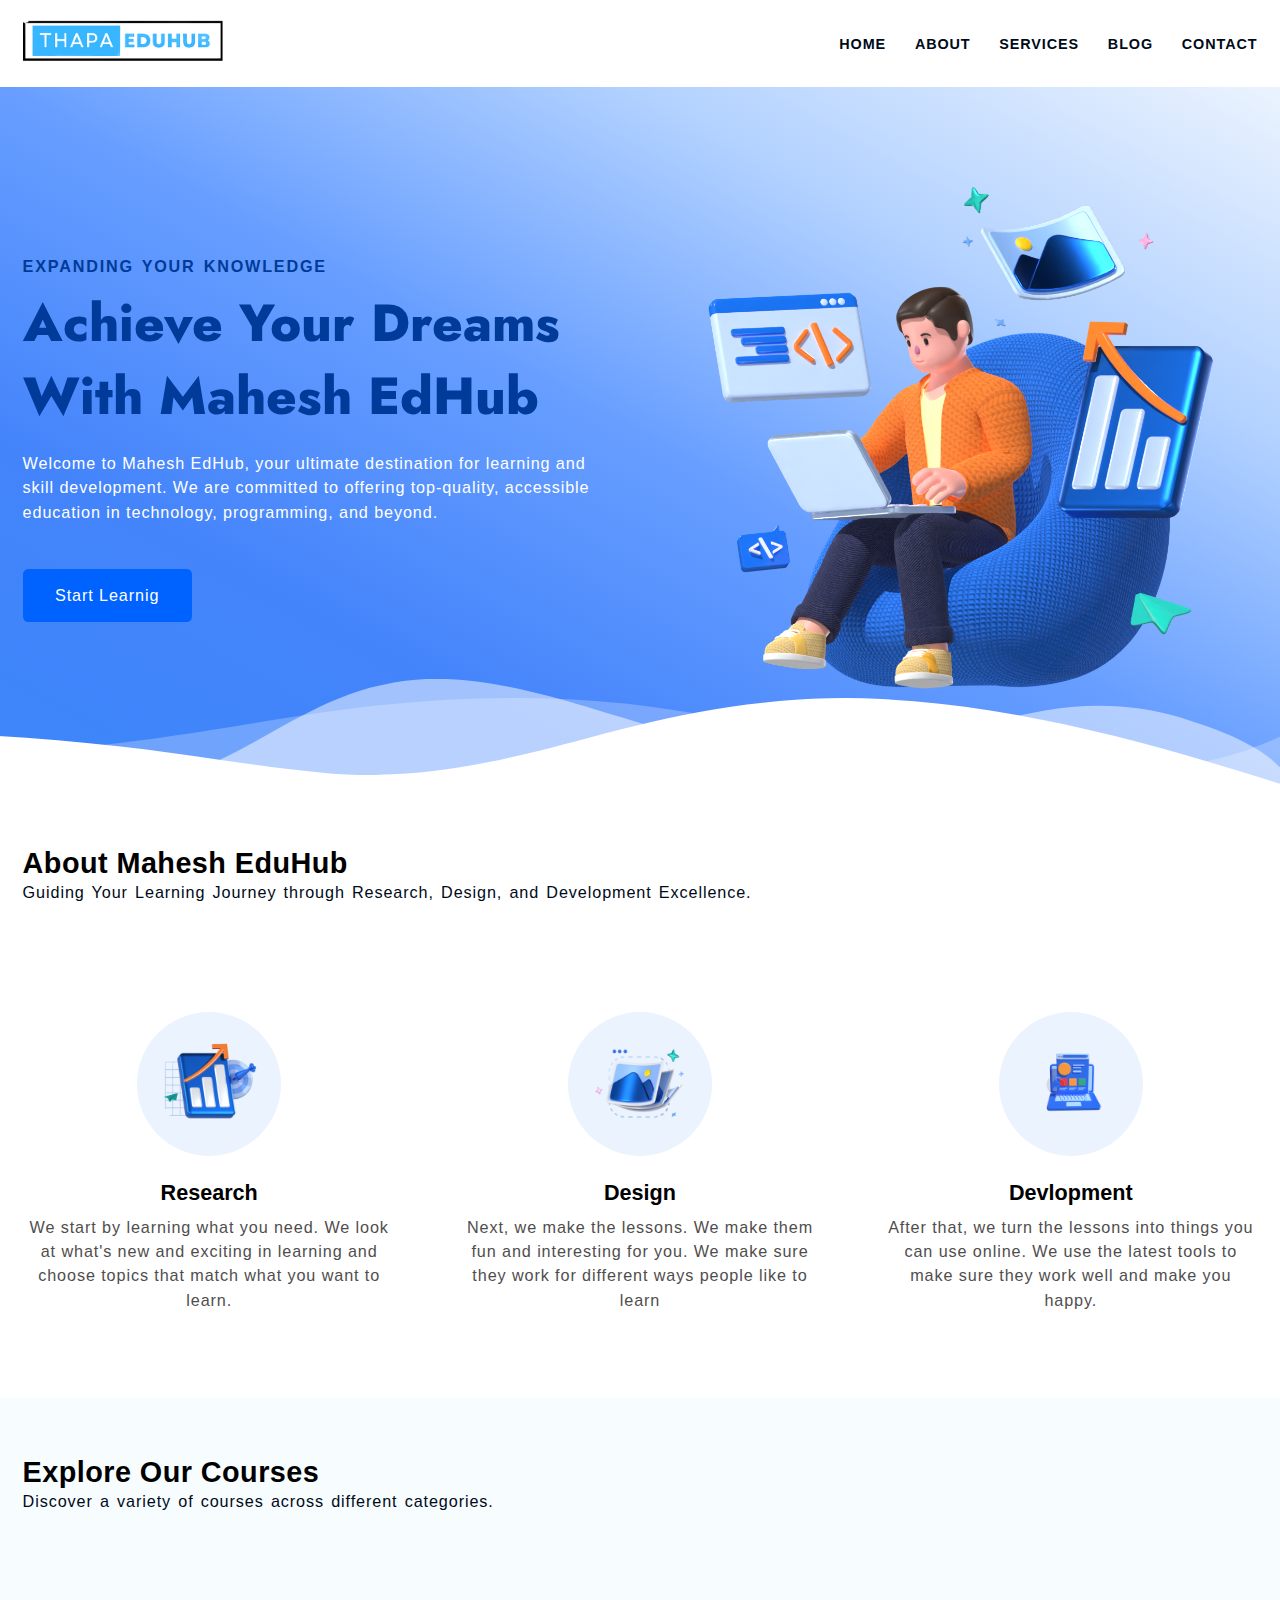
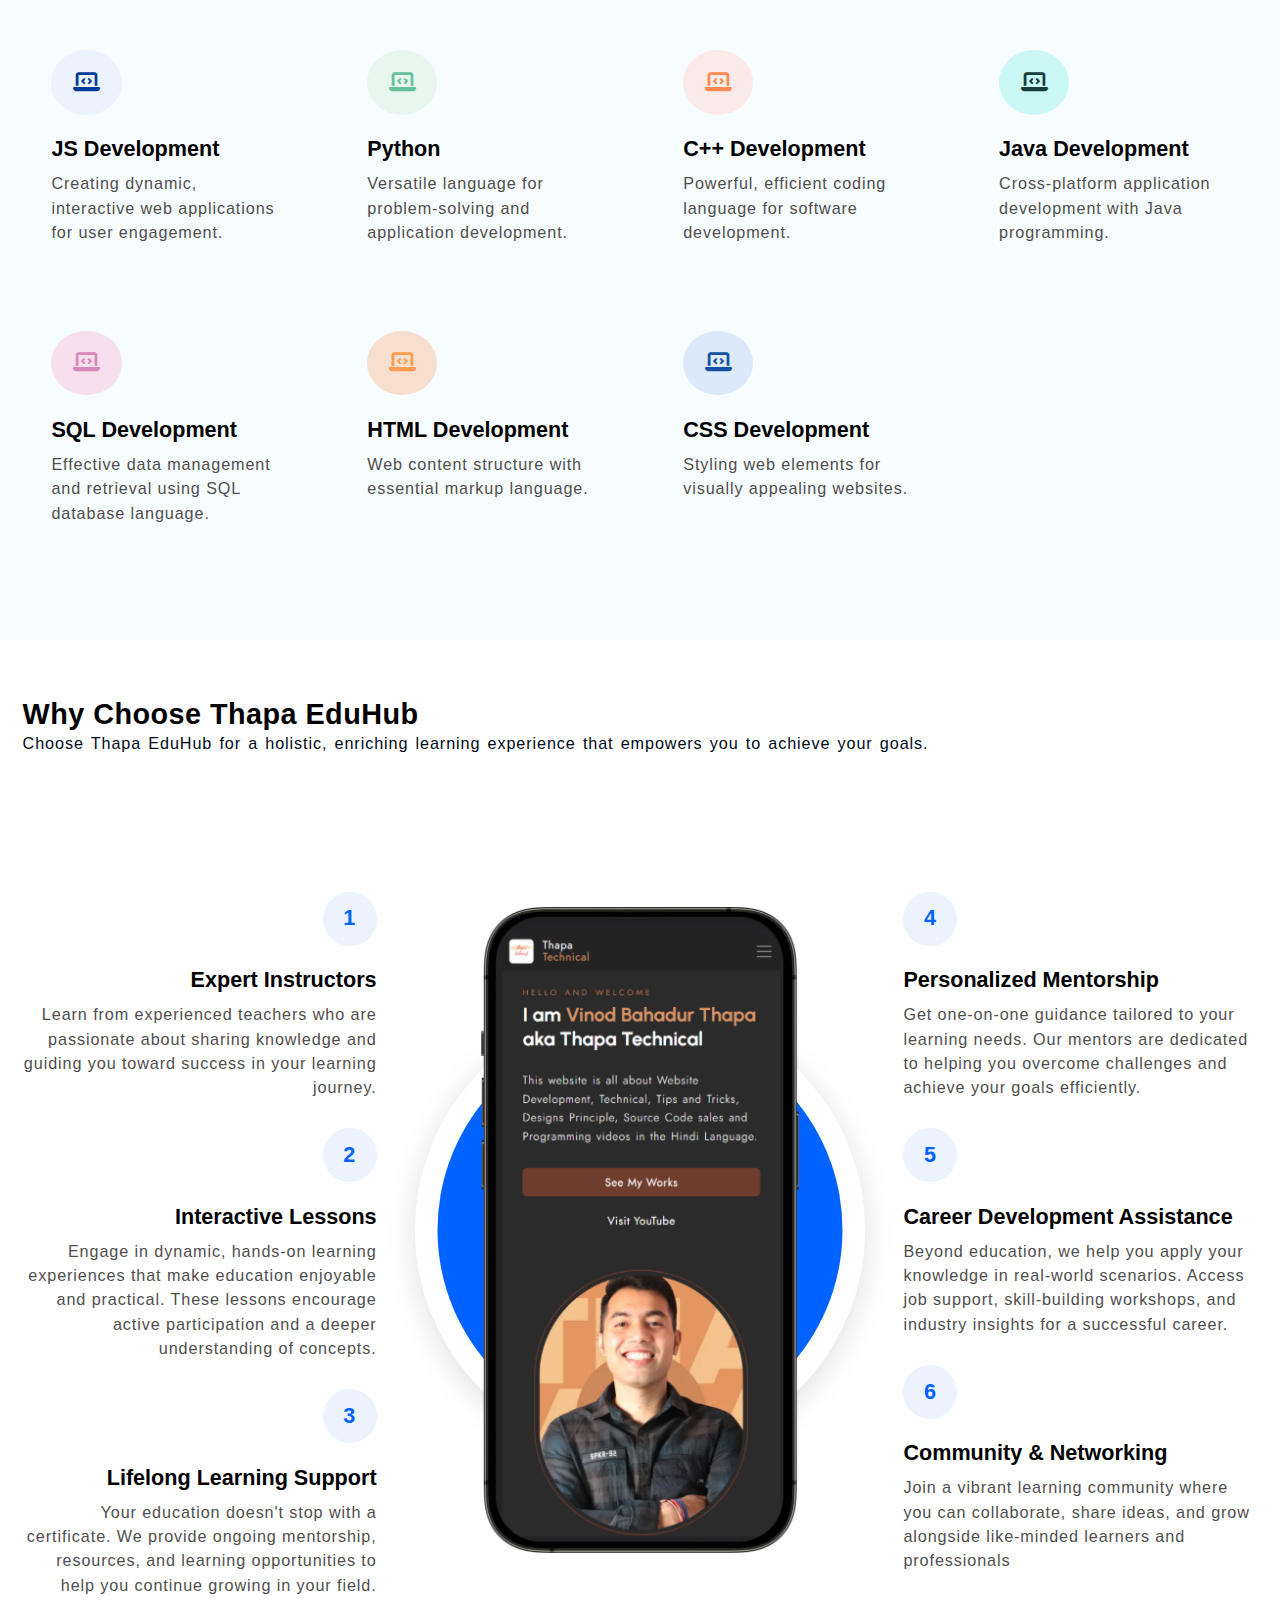
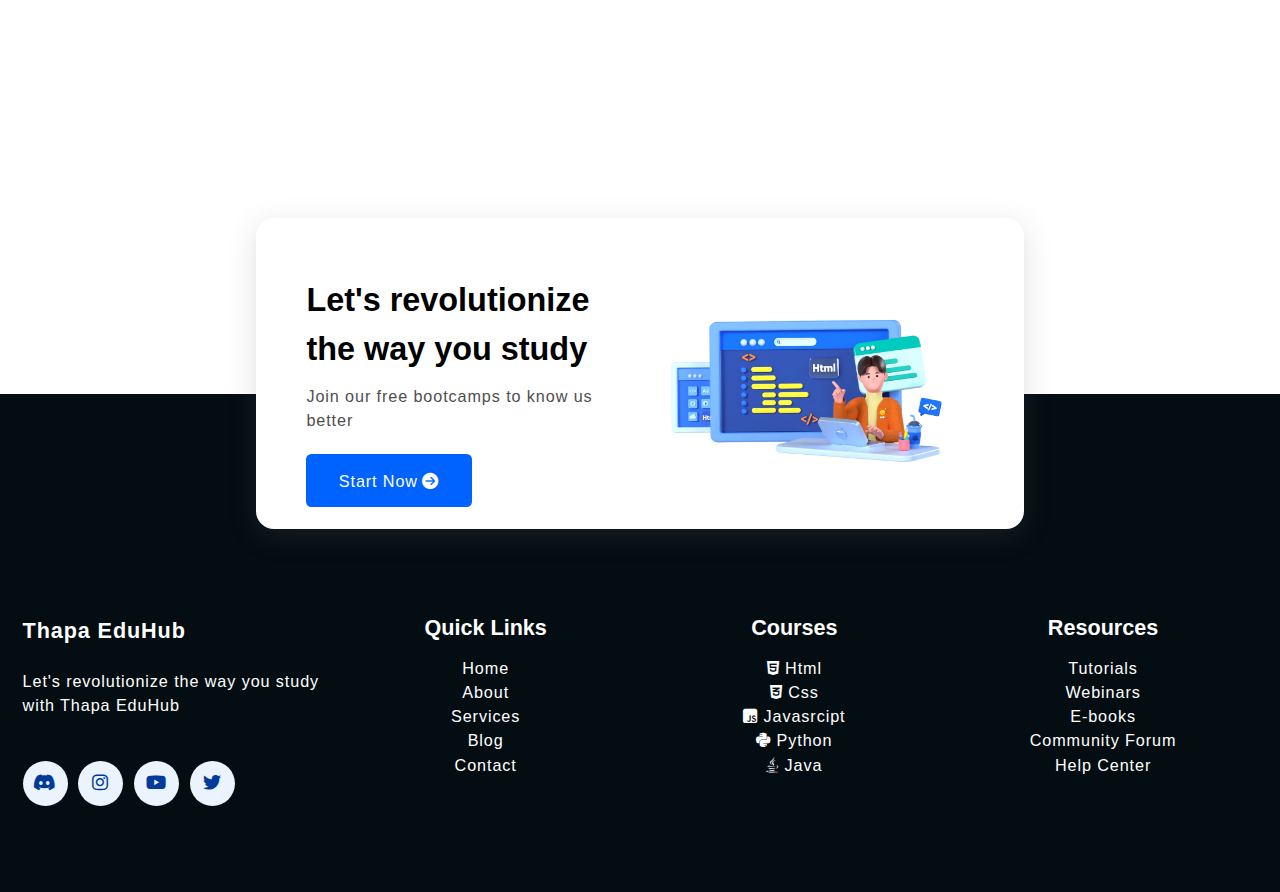
<file: index.html>
<!DOCTYPE html>
<html lang="en">
  <head>
    <meta charset="UTF-8" />
    <meta name="viewport" content="width=device-width, initial-scale=1.0" />
    <title>EduHub</title>
    <link
      rel="stylesheet"
      href="https://cdnjs.cloudflare.com/ajax/libs/font-awesome/6.7.2/css/all.min.css"
      integrity="sha512-Evv84Mr4kqVGRNSgIGL/F/aIDqQb7xQ2vcrdIwxfjThSH8CSR7PBEakCr51Ck+w+/U6swU2Im1vVX0SVk9ABhg=="
      crossorigin="anonymous"
      referrerpolicy="no-referrer"
    />
    <link rel="stylesheet" href="style.css" />
  </head>
  <body>
    <!-- Navbar Section -->
    <header class="navHeader">
      <div class="container">
        <div class="logo">
          <a href="index.html"></a
          ><img src="img/logo.png" alt="EdHub Logo" width="80%" height="auto" />
        </div>
        <nav class="navContainer">
          <ul>
            <li class="nav-item">
              <a href="index.html" class="nav-link">home</a>
            </li>
            <li class="nav-item">
              <a href="about.html" class="nav-link">about</a>
            </li>
            <li class="nav-item">
              <a href="services.html" class="nav-link">services</a>
            </li>
            <li class="nav-item">
              <a href="blog.html" class="nav-link">blog</a>
            </li>
            <li class="nav-item">
              <a href="#contactHomepage" class="nav-link">contact</a>
            </li>
          </ul>
        </nav>
      </div>
    </header>

    <!-- Hero Section -->
    <main>
      <div class="heroSection">
        <div class="container grid grid-two--cols">
          <div class="heroContent">
            <p class="heroSubHeading">expanding your knowledge</p>
            <h1 class="heroHeading">achieve your dreams with mahesh edHub</h1>
            <p class="heroPara">
              Welcome to Mahesh EdHub, your ultimate destination for learning
              and skill development. We are committed to offering top-quality,
              accessible education in technology, programming, and beyond.
            </p>
            <div class="heroBtn">
              <a href="services.html" class="btn btn-white">Start Learnig</a>
            </div>
          </div>
          <div class="heroImage">
            <figure>
              <img
                src="img/main-hero.png"
                alt="A 3D character doing coding stuff"
                width="100%"
                height="auto"
              />
            </figure>
          </div>
        </div>
      </div>
      <div class="custom-shape-divider-bottom-1738673788">
        <svg
          data-name="Layer 1"
          xmlns="http://www.w3.org/2000/svg"
          viewBox="0 0 1200 120"
          preserveAspectRatio="none"
        >
          <path
            d="M0,0V46.29c47.79,22.2,103.59,32.17,158,28,70.36-5.37,136.33-33.31,206.8-37.5C438.64,32.43,512.34,53.67,583,72.05c69.27,18,138.3,24.88,209.4,13.08,36.15-6,69.85-17.84,104.45-29.34C989.49,25,1113-14.29,1200,52.47V0Z"
            opacity=".25"
            class="shape-fill"
          ></path>
          <path
            d="M0,0V15.81C13,36.92,27.64,56.86,47.69,72.05,99.41,111.27,165,111,224.58,91.58c31.15-10.15,60.09-26.07,89.67-39.8,40.92-19,84.73-46,130.83-49.67,36.26-2.85,70.9,9.42,98.6,31.56,31.77,25.39,62.32,62,103.63,73,40.44,10.79,81.35-6.69,119.13-24.28s75.16-39,116.92-43.05c59.73-5.85,113.28,22.88,168.9,38.84,30.2,8.66,59,6.17,87.09-7.5,22.43-10.89,48-26.93,60.65-49.24V0Z"
            opacity=".5"
            class="shape-fill"
          ></path>
          <path
            d="M0,0V5.63C149.93,59,314.09,71.32,475.83,42.57c43-7.64,84.23-20.12,127.61-26.46,59-8.63,112.48,12.24,165.56,35.4C827.93,77.22,886,95.24,951.2,90c86.53-7,172.46-45.71,248.8-84.81V0Z"
            class="shape-fill"
          ></path>
        </svg>
      </div>
    </main>

    <section class="aboutSection">
      <div class="container">
        <h2 class="commonHeading">about mahesh eduHub</h2>
        <p class="commonPara">
          Guiding Your Learning Journey through Research, Design, and
          Development Excellence.
        </p>
      </div>
      <div class="container grid grid-three--cols">
        <div class="aboutDiv">
          <div class="icon">
            <img src="img/research.png" alt="EdHub research team" />
          </div>
          <div>
            <h3 class="commonTitle">Research</h3>
            <p>
              We start by learning what you need. We look at what's new and
              exciting in learning and choose topics that match what you want to
              learn.
            </p>
          </div>
        </div>

        <div class="aboutDiv">
          <div class="icon">
            <img src="img/design.png" alt="EdHub design icon" />
          </div>
          <div>
            <h3 class="commonTitle">Design</h3>
            <p>
              Next, we make the lessons. We make them fun and interesting for
              you. We make sure they work for different ways people like to
              learn
            </p>
          </div>
        </div>

        <div class="aboutDiv">
          <div class="icon">
            <img src="img/dev.png" alt="EdHub devlopment icon" />
          </div>
          <div>
            <h3 class="commonTitle">Devlopment</h3>
            <p>
              After that, we turn the lessons into things you can use online. We
              use the latest tools to make sure they work well and make you
              happy.
            </p>
          </div>
        </div>
      </div>
    </section>

    <section class="courseSection">
      <div class="container">
        <h2 class="commonHeading">Explore Our Courses</h2>
        <p class="commonPara">
          Discover a variety of courses across different categories.
        </p>
      </div>
      <div class="container grid grid-four--cols">
        <div class="courseDiv">
          <div class="icon"><i class="fa-solid fa-laptop-code"></i></div>
          <div>
            <h3 class="commonTitle">JS Development</h3>
            <p>
              Creating dynamic, interactive web applications for user
              engagement.
            </p>
          </div>
        </div>
        <div class="courseDiv">
          <div class="icon"><i class="fa-solid fa-laptop-code"></i></div>
          <div>
            <h3 class="commonTitle">Python</h3>
            <p>
              Versatile language for problem-solving and application
              development.
            </p>
          </div>
        </div>
        <div class="courseDiv">
          <div class="icon"><i class="fa-solid fa-laptop-code"></i></div>
          <div>
            <h3 class="commonTitle">C++ Development</h3>
            <p>Powerful, efficient coding language for software development.</p>
          </div>
        </div>
        <div class="courseDiv">
          <div class="icon"><i class="fa-solid fa-laptop-code"></i></div>
          <div>
            <h3 class="commonTitle">Java Development</h3>
            <p>Cross-platform application development with Java programming.</p>
          </div>
        </div>
        <div class="courseDiv">
          <div class="icon"><i class="fa-solid fa-laptop-code"></i></div>
          <div>
            <h3 class="commonTitle">SQL Development</h3>
            <p>
              Effective data management and retrieval using SQL database
              language.
            </p>
          </div>
        </div>
        <div class="courseDiv">
          <div class="icon"><i class="fa-solid fa-laptop-code"></i></div>
          <div>
            <h3 class="commonTitle">HTML Development</h3>
            <p>Web content structure with essential markup language.</p>
          </div>
        </div>
        <div class="courseDiv">
          <div class="icon"><i class="fa-solid fa-laptop-code"></i></div>
          <div>
            <h3 class="commonTitle">CSS Development</h3>
            <p>Styling web elements for visually appealing websites.</p>
          </div>
        </div>
      </div>
    </section>

    <section class="whyChooseSection">
      <div class="container">
        <h2 class="commonHeading">Why Choose Thapa EduHub</h2>
        <p class="commonPara">
          Choose Thapa EduHub for a holistic, enriching learning experience that
          empowers you to achieve your goals.
        </p>
      </div>
      <div class="container grid grid-three--cols">
        <div class="chooseLeft textAlignRight">
          <div class="chooseDiv">
            <p class="chooseNum">1</p>
            <h3 class="commonTitle">Expert Instructors</h3>
            <p>
              Learn from experienced teachers who are passionate about sharing
              knowledge and guiding you toward success in your learning journey.
            </p>
          </div>
          <div class="chooseDiv">
            <p class="chooseNum">2</p>
            <h3 class="commonTitle">Interactive Lessons</h3>
            <p>
              Engage in dynamic, hands-on learning experiences that make
              education enjoyable and practical. These lessons encourage active
              participation and a deeper understanding of concepts.
            </p>
          </div>
          <div class="chooseDiv">
            <p class="chooseNum">3</p>
            <h3 class="commonTitle">Lifelong Learning Support</h3>
            <p>
              Your education doesn't stop with a certificate. We provide ongoing
              mentorship, resources, and learning opportunities to help you
              continue growing in your field.
            </p>
          </div>
        </div>
        <div class="chooseCenter">
          <figure><img src="img/mobile.png" alt="" /></figure>
        </div>
        <div class="chooseRight textAlignLeft">
          <div class="chooseDiv">
            <p class="chooseNum">4</p>
            <h3 class="commonTitle">Personalized Mentorship</h3>
            <p>
              Get one-on-one guidance tailored to your learning needs. Our
              mentors are dedicated to helping you overcome challenges and
              achieve your goals efficiently.
            </p>
          </div>
          <div class="chooseDiv">
            <p class="chooseNum">5</p>
            <h3 class="commonTitle">Career Development Assistance</h3>
            <p>
              Beyond education, we help you apply your knowledge in real-world
              scenarios. Access job support, skill-building workshops, and
              industry insights for a successful career.
            </p>
          </div>
          <div class="chooseDiv">
            <p class="chooseNum">6</p>
            <h3 class="commonTitle">Community & Networking</h3>
            <p>
              Join a vibrant learning community where you can collaborate, share
              ideas, and grow alongside like-minded learners and professionals
            </p>
          </div>
        </div>
      </div>
    </section>

    <div class="contactHomepage" id="contactHomepage">
      <div class="container grid grid-two--cols">
        <div class="contactContent">
          <h2 class="contactTitle">Let's revolutionize the way you study</h2>
          <p>Join our free bootcamps to know us better</p>
          <div class="btn">
            <a href="contact.html"
              >Start Now <i class="fa-solid fa-arrow-circle-right"></i
            ></a>
          </div>
        </div>
        <div class="contactImage">
          <img src="img/main.png" alt="a guy doing coding" />
        </div>
      </div>
    </div>

    <footer>
      <div class="container grid grid-four--cols">
        <div class="footerDivOne">
          <div class="logoBrand">
            <a href="#" class="footerSubheading">Thapa EduHub</a>
          </div>
          <p>Let's revolutionize the way you study with Thapa EduHub</p>

          <div class="socialIcons">
            <a href="/discord"><i class="fa-brands fa-discord"></i></a>
            <a href="/instagram"><i class="fa-brands fa-instagram"></i></a>
            <a href="/facebook"><i class="fa-brands fa-youtube"></i></a>
            <a href="/twitter"><i class="fa-brands fa-twitter"></i></a>
          </div>
        </div>

        <div class="footerDivTwo">
          <h3 class="footerSubheading">Quick Links</h3>
          <ul>
            <li><a href="#">Home</a></li>
            <li><a href="#">About</a></li>
            <li><a href="#">Services</a></li>
            <li><a href="#">Blog</a></li>
            <li><a href="#">Contact</a></li>
          </ul>
        </div>

        <div class="footerDivThree">
          <h3 class="footerSubheading">Courses</h3>
          <ul>
            <li><i class="fa-brands fa-html5"></i>&nbsp;Html</li>
            <li><i class="fa-brands fa-css3-alt"></i>&nbsp;Css</li>
            <li><i class="fa-brands fa-js-square"></i>&nbsp;Javasrcipt</li>
            <li><i class="fa-brands fa-python"></i>&nbsp;Python</li>
            <li><i class="fa-brands fa-java"></i>&nbsp;Java</li>
          </ul>
        </div>

        <div class="footerDivFour">
          <h3 class="footerSubheading">Resources</h3>
          <ul>
            <li><a href="#">Tutorials</a></li>
            <li><a href="#">Webinars</a></li>
            <li><a href="#">E-books</a></li>
            <li><a href="#">Community Forum</a></li>
            <li><a href="#">Help Center</a></li>
          </ul>
        </div>
      </div>
    </footer>
  </body>
</html>
</file>
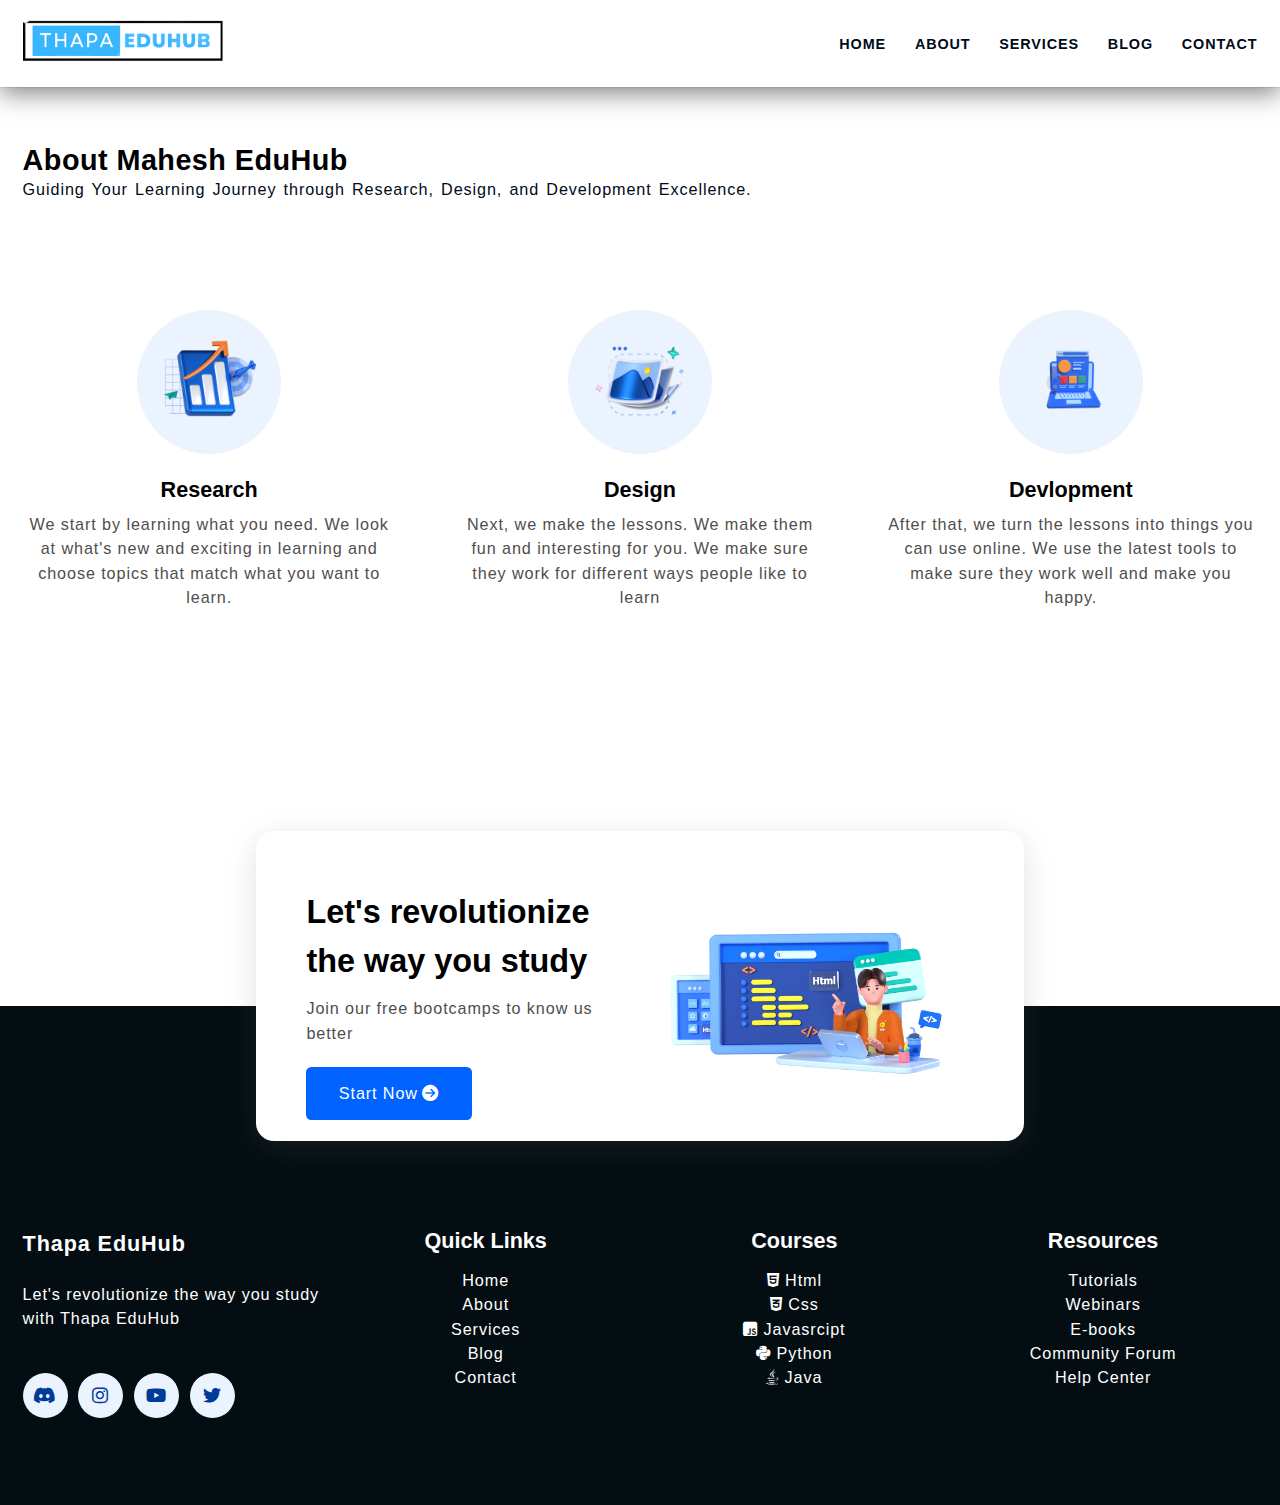
<file: about.html>
<!DOCTYPE html>
<html lang="en">
  <head>
    <meta charset="UTF-8" />
    <meta name="viewport" content="width=device-width, initial-scale=1.0" />
    <title>About EdHub</title>
    <link
      rel="stylesheet"
      href="https://cdnjs.cloudflare.com/ajax/libs/font-awesome/6.7.2/css/all.min.css"
      integrity="sha512-Evv84Mr4kqVGRNSgIGL/F/aIDqQb7xQ2vcrdIwxfjThSH8CSR7PBEakCr51Ck+w+/U6swU2Im1vVX0SVk9ABhg=="
      crossorigin="anonymous"
      referrerpolicy="no-referrer"
    />
    <link rel="stylesheet" href="style.css" />
  </head>
  <body>
    <!-- Navbar Section -->
    <header class="navHeader">
      <div class="container">
        <div class="logo">
          <a href="index.html"></a
          ><img src="img/logo.png" alt="EdHub Logo" width="80%" height="auto" />
        </div>
        <nav class="navContainer">
          <ul>
            <li class="nav-item">
              <a href="index.html" class="nav-link">home</a>
            </li>
            <li class="nav-item">
              <a href="about.html" class="nav-link">about</a>
            </li>
            <li class="nav-item">
              <a href="services.html" class="nav-link">services</a>
            </li>
            <li class="nav-item">
              <a href="blog.html" class="nav-link">blog</a>
            </li>
            <li class="nav-item">
              <a href="contact.html" class="nav-link">contact</a>
            </li>
          </ul>
        </nav>
      </div>
    </header>

    <section class="aboutSection">
      <div class="container">
        <h2 class="commonHeading">about mahesh eduHub</h2>
        <p class="commonPara">
          Guiding Your Learning Journey through Research, Design, and
          Development Excellence.
        </p>
      </div>
      <div class="container grid grid-three--cols">
        <div class="aboutDiv">
          <div class="icon">
            <img src="img/research.png" alt="EdHub research team" />
          </div>
          <div>
            <h3 class="commonTitle">Research</h3>
            <p>
              We start by learning what you need. We look at what's new and
              exciting in learning and choose topics that match what you want to
              learn.
            </p>
          </div>
        </div>

        <div class="aboutDiv">
          <div class="icon">
            <img src="img/design.png" alt="EdHub design icon" />
          </div>
          <div>
            <h3 class="commonTitle">Design</h3>
            <p>
              Next, we make the lessons. We make them fun and interesting for
              you. We make sure they work for different ways people like to
              learn
            </p>
          </div>
        </div>

        <div class="aboutDiv">
          <div class="icon">
            <img src="img/dev.png" alt="EdHub devlopment icon" />
          </div>
          <div>
            <h3 class="commonTitle">Devlopment</h3>
            <p>
              After that, we turn the lessons into things you can use online. We
              use the latest tools to make sure they work well and make you
              happy.
            </p>
          </div>
        </div>
      </div>
    </section>

    <div class="contactHomepage" id="contactHomepage">
      <div class="container grid grid-two--cols">
        <div class="contactContent">
          <h2 class="contactTitle">Let's revolutionize the way you study</h2>
          <p>Join our free bootcamps to know us better</p>
          <div class="btn">
            <a href="contact.html"
              >Start Now <i class="fa-solid fa-arrow-circle-right"></i
            ></a>
          </div>
        </div>
        <div class="contactImage">
          <img src="img/main.png" alt="a guy doing coding" />
        </div>
      </div>
    </div>

    <footer>
      <div class="container grid grid-four--cols">
        <div class="footerDivOne">
          <div class="logoBrand">
            <a href="#" class="footerSubheading">Thapa EduHub</a>
          </div>
          <p>Let's revolutionize the way you study with Thapa EduHub</p>

          <div class="socialIcons">
            <a href="/discord"><i class="fa-brands fa-discord"></i></a>
            <a href="/instagram"><i class="fa-brands fa-instagram"></i></a>
            <a href="/facebook"><i class="fa-brands fa-youtube"></i></a>
            <a href="/twitter"><i class="fa-brands fa-twitter"></i></a>
          </div>
        </div>

        <div class="footerDivTwo">
          <h3 class="footerSubheading">Quick Links</h3>
          <ul>
            <li><a href="#">Home</a></li>
            <li><a href="#">About</a></li>
            <li><a href="#">Services</a></li>
            <li><a href="#">Blog</a></li>
            <li><a href="#">Contact</a></li>
          </ul>
        </div>

        <div class="footerDivThree">
          <h3 class="footerSubheading">Courses</h3>
          <ul>
            <li><i class="fa-brands fa-html5"></i>&nbsp;Html</li>
            <li><i class="fa-brands fa-css3-alt"></i>&nbsp;Css</li>
            <li><i class="fa-brands fa-js-square"></i>&nbsp;Javasrcipt</li>
            <li><i class="fa-brands fa-python"></i>&nbsp;Python</li>
            <li><i class="fa-brands fa-java"></i>&nbsp;Java</li>
          </ul>
        </div>

        <div class="footerDivFour">
          <h3 class="footerSubheading">Resources</h3>
          <ul>
            <li><a href="#">Tutorials</a></li>
            <li><a href="#">Webinars</a></li>
            <li><a href="#">E-books</a></li>
            <li><a href="#">Community Forum</a></li>
            <li><a href="#">Help Center</a></li>
          </ul>
        </div>
      </div>
    </footer>
  </body>
</html>
</file>
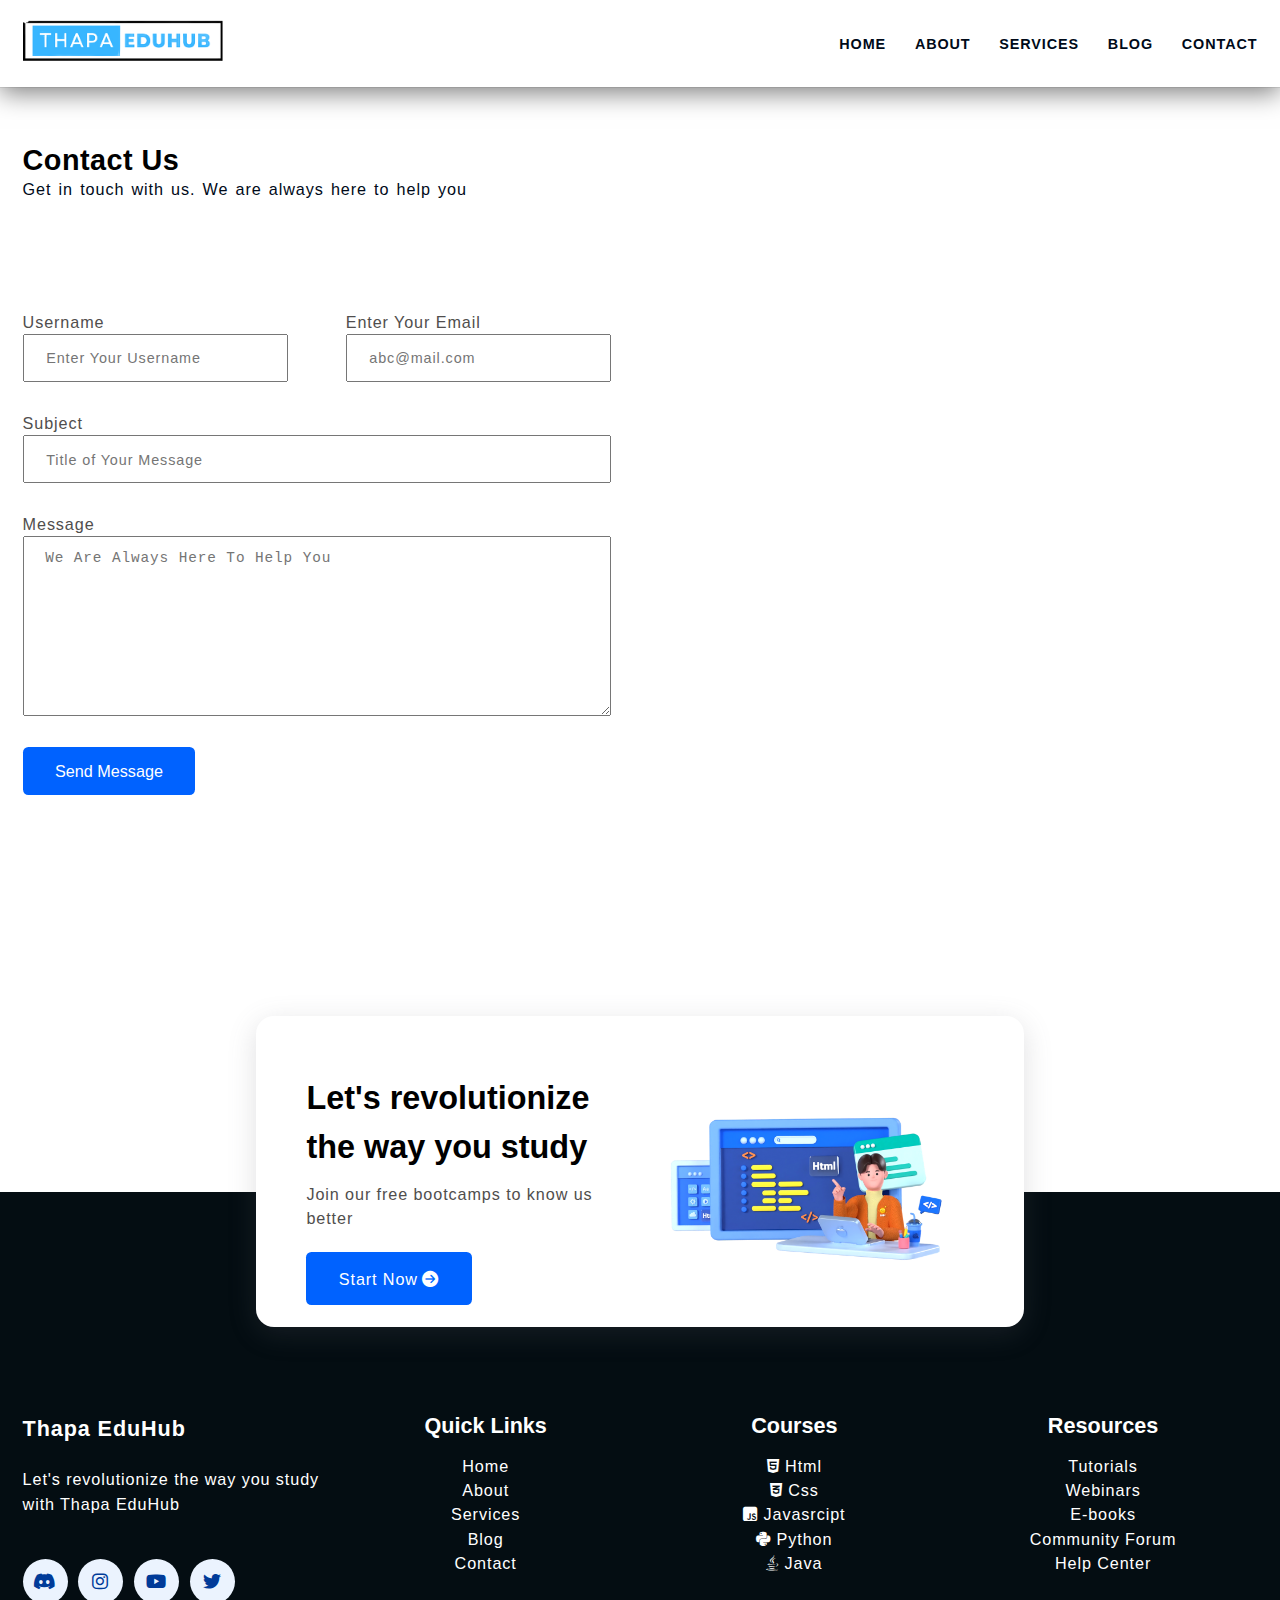
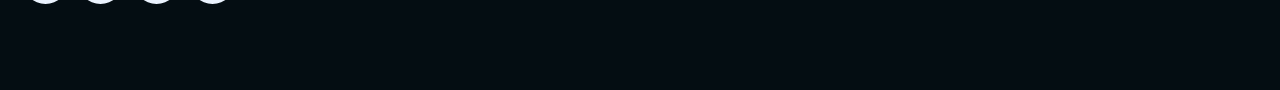
<file: contact.html>
<!DOCTYPE html>
<html lang="en">
  <head>
    <meta charset="UTF-8" />
    <meta name="viewport" content="width=device-width, initial-scale=1.0" />
    <title>Contact EdHub</title>
    <link
      rel="stylesheet"
      href="https://cdnjs.cloudflare.com/ajax/libs/font-awesome/6.7.2/css/all.min.css"
      integrity="sha512-Evv84Mr4kqVGRNSgIGL/F/aIDqQb7xQ2vcrdIwxfjThSH8CSR7PBEakCr51Ck+w+/U6swU2Im1vVX0SVk9ABhg=="
      crossorigin="anonymous"
      referrerpolicy="no-referrer"
    />
    <link rel="stylesheet" href="style.css" />
  </head>
  <body>
    <!-- Navbar Section -->
    <header class="navHeader">
      <div class="container">
        <div class="logo">
          <a href="index.html"></a
          ><img src="img/logo.png" alt="EdHub Logo" width="80%" height="auto" />
        </div>
        <nav class="navContainer">
          <ul>
            <li class="nav-item">
              <a href="index.html" class="nav-link">home</a>
            </li>
            <li class="nav-item">
              <a href="about.html" class="nav-link">about</a>
            </li>
            <li class="nav-item">
              <a href="services.html" class="nav-link">services</a>
            </li>
            <li class="nav-item">
              <a href="blog.html" class="nav-link">blog</a>
            </li>
            <li class="nav-item">
              <a href="contact.html" class="nav-link">contact</a>
            </li>
          </ul>
        </nav>
      </div>
    </header>

    <section class="contactSection">
      <div class="container">
        <h2 class="commonHeading">Contact Us</h2>
        <p class="commonPara">
          Get in touch with us. We are always here to help you
        </p>
      </div>

      <div class="container grid grid-two--cols">
        <div class="contactContent">
          <form action="#">
            <div class="grid grid-two--cols mb-3">
              <div>
                <label for="username">Username</label>
                <input
                  type="text"
                  name="username"
                  id="username"
                  required
                  autocomplete="off"
                  placeholder="Enter Your Username"
                />
              </div>
              <div>
                <label for="email">Enter your Email</label>
                <input
                  type="email"
                  name="email"
                  id="email"
                  placeholder="abc@mail.com"
                  autocomplete="off"
                  required
                />
              </div>
            </div>

            <div class="mb-3">
              <label for="subject">Subject</label>
              <input
                type="text"
                id="subject"
                name="subject"
                placeholder="Title of Your Message"
              />
            </div>

            <div class="mb-3">
              <label for="message">Message</label>
              <textarea
                id="message"
                name="message"
                placeholder="We Are Always Here To Help You"
              ></textarea>
            </div>

            <div>
              <button type="submit" class="btn btnSubmit">Send Message</button>
            </div>
          </form>
        </div>
        <div class="contactMap">
          <iframe
            src="https://www.google.com/maps/embed?pb=!1m18!1m12!1m3!1d121058.93187088895!2d73.78056538537243!3d18.524761375428106!2m3!1f0!2f0!3f0!3m2!1i1024!2i768!4f13.1!3m3!1m2!1s0x3bc2bf2e67461101%3A0x828d43bf9d9ee343!2sPune%2C%20Maharashtra!5e0!3m2!1sen!2sin!4v1738926968906!5m2!1sen!2sin"
            width="600"
            height="450"
            style="border: 0"
            allowfullscreen=""
            loading="lazy"
            referrerpolicy="no-referrer-when-downgrade"
          ></iframe>
        </div>
      </div>
    </section>

    <div class="contactHomepage" id="contactHomepage">
      <div class="container grid grid-two--cols">
        <div class="contactContent">
          <h2 class="contactTitle">Let's revolutionize the way you study</h2>
          <p>Join our free bootcamps to know us better</p>
          <div class="btn">
            <a href="contact.html"
              >Start Now <i class="fa-solid fa-arrow-circle-right"></i
            ></a>
          </div>
        </div>
        <div class="contactImage">
          <img src="img/main.png" alt="a guy doing coding" />
        </div>
      </div>
    </div>

    <footer>
      <div class="container grid grid-four--cols">
        <div class="footerDivOne">
          <div class="logoBrand">
            <a href="#" class="footerSubheading">Thapa EduHub</a>
          </div>
          <p>Let's revolutionize the way you study with Thapa EduHub</p>

          <div class="socialIcons">
            <a href="/discord"><i class="fa-brands fa-discord"></i></a>
            <a href="/instagram"><i class="fa-brands fa-instagram"></i></a>
            <a href="/facebook"><i class="fa-brands fa-youtube"></i></a>
            <a href="/twitter"><i class="fa-brands fa-twitter"></i></a>
          </div>
        </div>

        <div class="footerDivTwo">
          <h3 class="footerSubheading">Quick Links</h3>
          <ul>
            <li><a href="#">Home</a></li>
            <li><a href="#">About</a></li>
            <li><a href="#">Services</a></li>
            <li><a href="#">Blog</a></li>
            <li><a href="#">Contact</a></li>
          </ul>
        </div>

        <div class="footerDivThree">
          <h3 class="footerSubheading">Courses</h3>
          <ul>
            <li><i class="fa-brands fa-html5"></i>&nbsp;Html</li>
            <li><i class="fa-brands fa-css3-alt"></i>&nbsp;Css</li>
            <li><i class="fa-brands fa-js-square"></i>&nbsp;Javasrcipt</li>
            <li><i class="fa-brands fa-python"></i>&nbsp;Python</li>
            <li><i class="fa-brands fa-java"></i>&nbsp;Java</li>
          </ul>
        </div>

        <div class="footerDivFour">
          <h3 class="footerSubheading">Resources</h3>
          <ul>
            <li><a href="#">Tutorials</a></li>
            <li><a href="#">Webinars</a></li>
            <li><a href="#">E-books</a></li>
            <li><a href="#">Community Forum</a></li>
            <li><a href="#">Help Center</a></li>
          </ul>
        </div>
      </div>
    </footer>
  </body>
</html>
</file>
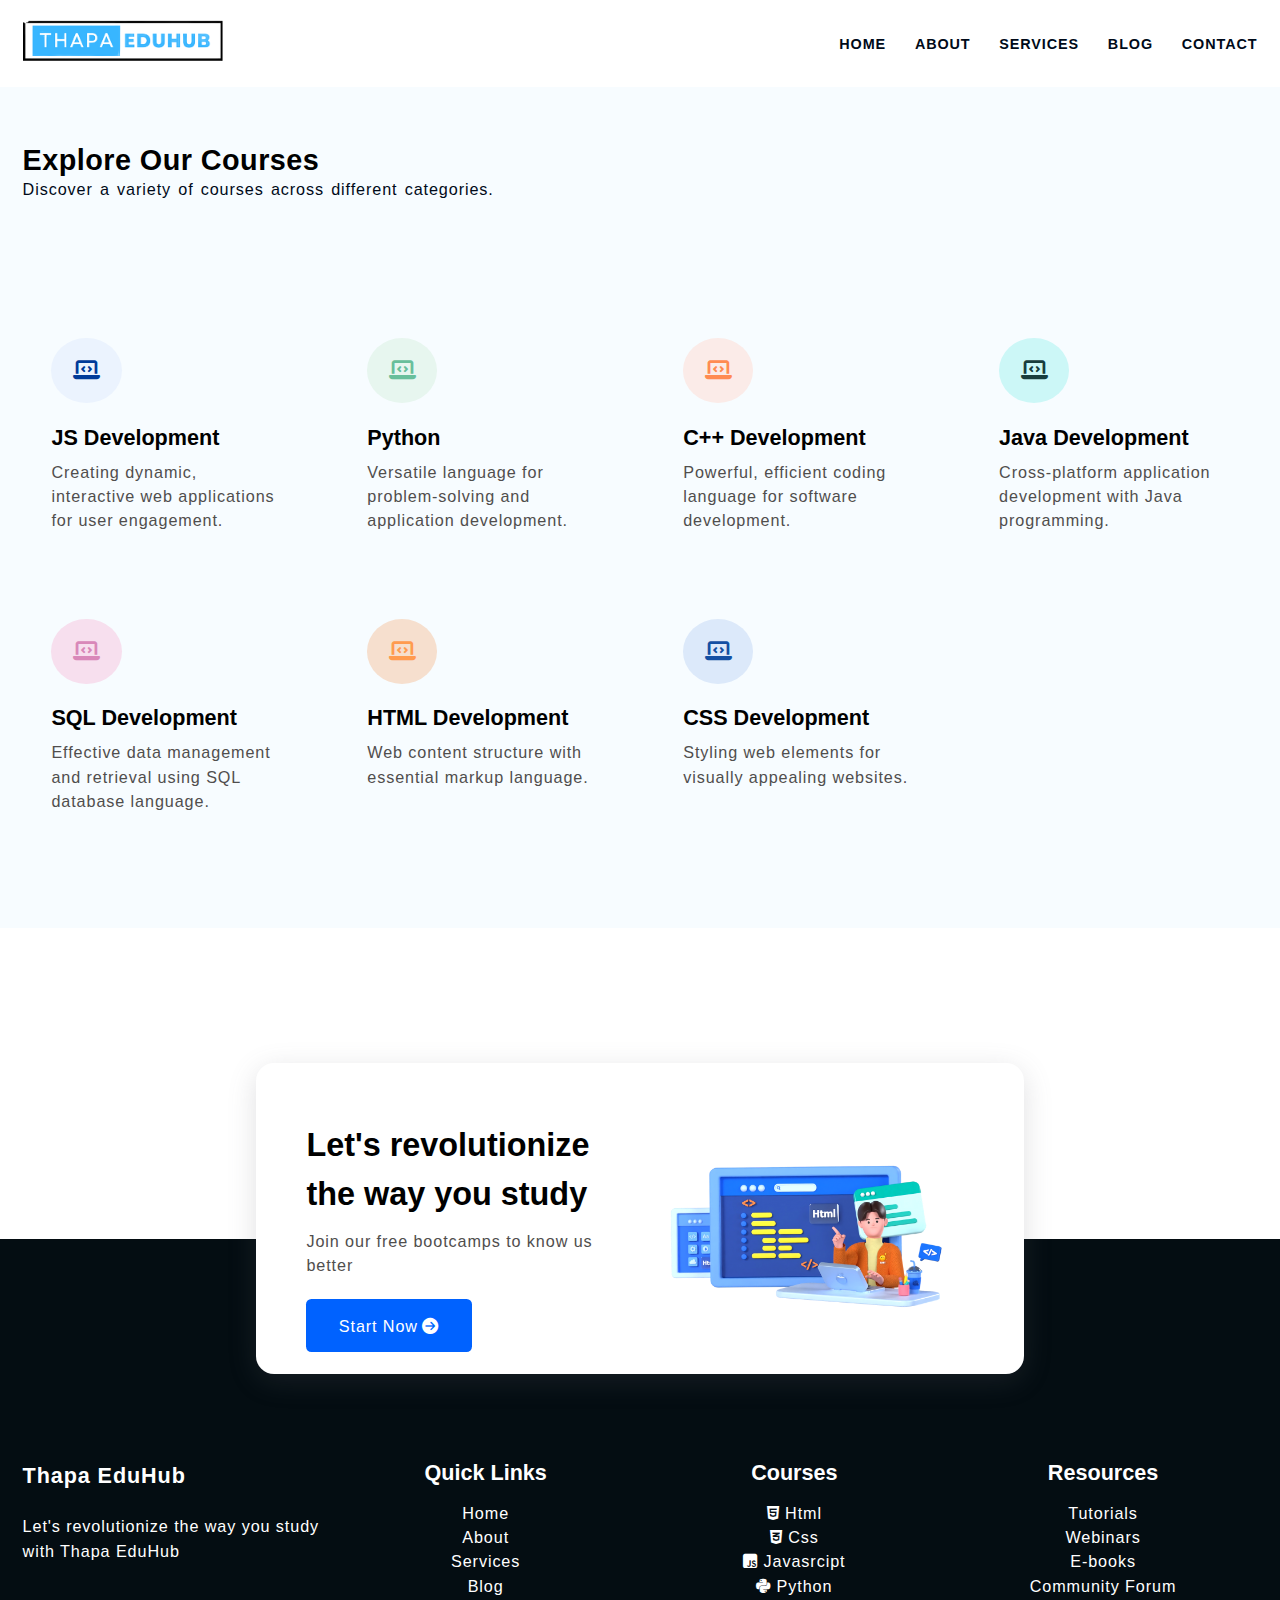
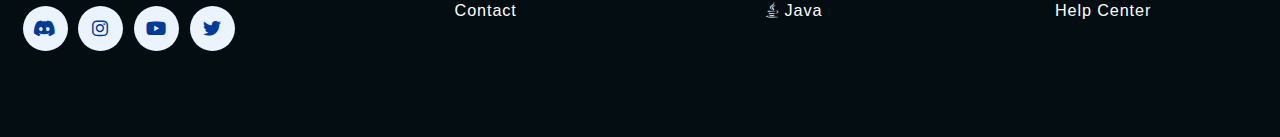
<file: services.html>
<!DOCTYPE html>
<html lang="en">
<head>
    <meta charset="UTF-8">
    <meta name="viewport" content="width=device-width, initial-scale=1.0">
    <title>Services EdHub</title>
    <link
      rel="stylesheet"
      href="https://cdnjs.cloudflare.com/ajax/libs/font-awesome/6.7.2/css/all.min.css"
      integrity="sha512-Evv84Mr4kqVGRNSgIGL/F/aIDqQb7xQ2vcrdIwxfjThSH8CSR7PBEakCr51Ck+w+/U6swU2Im1vVX0SVk9ABhg=="
      crossorigin="anonymous"
      referrerpolicy="no-referrer"
    />
    <link rel="stylesheet" href="style.css">
</head>
<body>
    <!-- Navbar Section -->
    <header class="navHeader">
        <div class="container">
          <div class="logo">
            <a href="index.html"></a
            ><img src="img/logo.png" alt="EdHub Logo" width="80%" height="auto" />
          </div>
          <nav class="navContainer">
            <ul>
              <li class="nav-item"><a href="index.html" class="nav-link">home</a></li>
              <li class="nav-item"><a href="about.html" class="nav-link">about</a></li>
              <li class="nav-item"><a href="services.html" class="nav-link">services</a></li>
              <li class="nav-item"><a href="blog.html" class="nav-link">blog</a></li>
              <li class="nav-item"><a href="contact.html" class="nav-link">contact</a></li>
            </ul>
          </nav>
        </div>
      </header>

      <section class="courseSection">
        <div class="container">
          <h2 class="commonHeading">Explore Our Courses</h2>
          <p class="commonPara">
            Discover a variety of courses across different categories.
          </p>
        </div>
        <div class="container grid grid-four--cols">
          <div class="courseDiv">
            <div class="icon"><i class="fa-solid fa-laptop-code"></i></div>
            <div>
              <h3 class="commonTitle">JS Development</h3>
              <p>
                Creating dynamic, interactive web applications for user
                engagement.
              </p>
            </div>
          </div>
          <div class="courseDiv">
            <div class="icon"><i class="fa-solid fa-laptop-code"></i></div>
            <div>
              <h3 class="commonTitle">Python</h3>
              <p>
                Versatile language for problem-solving and application
                development.
              </p>
            </div>
          </div>
          <div class="courseDiv">
            <div class="icon"><i class="fa-solid fa-laptop-code"></i></div>
            <div>
              <h3 class="commonTitle">C++ Development</h3>
              <p>Powerful, efficient coding language for software development.</p>
            </div>
          </div>
          <div class="courseDiv">
            <div class="icon"><i class="fa-solid fa-laptop-code"></i></div>
            <div>
              <h3 class="commonTitle">Java Development</h3>
              <p>Cross-platform application development with Java programming.</p>
            </div>
          </div>
          <div class="courseDiv">
            <div class="icon"><i class="fa-solid fa-laptop-code"></i></div>
            <div>
              <h3 class="commonTitle">SQL Development</h3>
              <p>
                Effective data management and retrieval using SQL database
                language.
              </p>
            </div>
          </div>
          <div class="courseDiv">
            <div class="icon"><i class="fa-solid fa-laptop-code"></i></div>
            <div>
              <h3 class="commonTitle">HTML Development</h3>
              <p>Web content structure with essential markup language.</p>
            </div>
          </div>
          <div class="courseDiv">
            <div class="icon"><i class="fa-solid fa-laptop-code"></i></div>
            <div>
              <h3 class="commonTitle">CSS Development</h3>
              <p>Styling web elements for visually appealing websites.</p>
            </div>
          </div>
        </div>
      </section>
    
      <div class="contactHomepage" id="contactHomepage">
        <div class="container grid grid-two--cols">
          <div class="contactContent">
            <h2 class="contactTitle">Let's revolutionize the way you study</h2>
            <p>Join our free bootcamps to know us better</p>
            <div class="btn">
              <a href="contact.html"
                >Start Now <i class="fa-solid fa-arrow-circle-right"></i
              ></a>
            </div>
          </div>
          <div class="contactImage">
            <img src="img/main.png" alt="a guy doing coding" />
          </div>
        </div>
      </div>
  
      <footer>
        <div class="container grid grid-four--cols">
          <div class="footerDivOne">
            <div class="logoBrand">
              <a href="#" class="footerSubheading">Thapa EduHub</a>
            </div>
            <p>Let's revolutionize the way you study with Thapa EduHub</p>
  
            <div class="socialIcons">
              <a href="/discord"><i class="fa-brands fa-discord"></i></a>
              <a href="/instagram"><i class="fa-brands fa-instagram"></i></a>
              <a href="/facebook"><i class="fa-brands fa-youtube"></i></a>
              <a href="/twitter"><i class="fa-brands fa-twitter"></i></a>
            </div>
          </div>
  
          <div class="footerDivTwo">
            <h3 class="footerSubheading">Quick Links</h3>
            <ul>
              <li><a href="#">Home</a></li>
              <li><a href="#">About</a></li>
              <li><a href="#">Services</a></li>
              <li><a href="#">Blog</a></li>
              <li><a href="#">Contact</a></li>
            </ul>
          </div>
  
          <div class="footerDivThree">
            <h3 class="footerSubheading">Courses</h3>
            <ul>
              <li><i class="fa-brands fa-html5"></i>&nbsp;Html</li>
              <li><i class="fa-brands fa-css3-alt"></i>&nbsp;Css</li>
              <li><i class="fa-brands fa-js-square"></i>&nbsp;Javasrcipt</li>
              <li><i class="fa-brands fa-python"></i>&nbsp;Python</li>
              <li><i class="fa-brands fa-java"></i>&nbsp;Java</li>
            </ul>
          </div>
  
          <div class="footerDivFour">
            <h3 class="footerSubheading">Resources</h3>
            <ul>
              <li><a href="#">Tutorials</a></li>
              <li><a href="#">Webinars</a></li>
              <li><a href="#">E-books</a></li>
              <li><a href="#">Community Forum</a></li>
              <li><a href="#">Help Center</a></li>
            </ul>
          </div>
        </div>
      </footer>
</body>
</html>
</file>
<file: style.css>
@import url("https://fonts.googleapis.com/css2?family=Jost:ital,wght@0,100..900;1,100..900&display=swap");

* {
  margin: 0;
  padding: 0;
  box-sizing: border-box;
}
html {
  font-size: 62.5%;
  scroll-behavior: smooth;
  scroll-snap-type: Y mandatory;
}
body {
  width: 100%;
  height: 100vh;
}
h1,
h2,
h3,
h4,
h5,
h6 {
  font-family: "Poppins", sans-serif;
}
p,
li,
a,
label {
  font-family: "Urbanist", sans-serif;
  line-height: 1.5;
  font-size: 1.8rem;
  letter-spacing: 0.1rem;
  font-weight: 400;
  color: var(--para-color);
}
a {
  text-decoration: none;
}
li {
  list-style: none;
}
:root {
  --main-color: #0062ff;
  --supporting-color: #ebf3fe;
  --font-color: #424242;
  --bg-color: #f7fcff;
  --hero-heading-color: #003b99;
  --heading-color: #000a19;
  --white-color: #ffffff;
  --para-color: #504e4d;
  --button-hover-bg-color: #003b99;
  --btn-box-shadow: rgba(100, 100, 111, 0.2) 0px 7px 29px 0px;
  --footer-bg-color: #040d12;
}

/* section{
  scroll-snap-align: start;
} */

.btn {
  font-size: 1.8rem;
  font-weight: 500;
  display: inline-block;
  padding: 1.6rem 3.6rem;
  background-color: var(--main-color);
  color: var(--white-color);
  border: none;
  border-radius: 0.6rem;
  -webkit-border-radius: 0.6rem;
  -moz-border-radius: 0.6rem;
  -ms-border-radius: 0.6rem;
  -o-border-radius: 0.6rem;
}
.btn:hover {
  background-color: var(--button-hover-bg-color);
  cursor: pointer;
  box-shadow: var(--btn-box-shadow);
}
.container {
  max-width: 142rem;
  margin: 0 auto;
  padding: 9.6rem 2.4rem;
}

/* .aboutSection .container:first-child,
.blogSection .container:first-child,
.courseSection .container:first-child,
.whyChooseSection .container:first-child,
.contactHomepage .container:first-child,
.contactSection .container:first-child {
  padding: 6.4rem 0 2.4rem 0;
} */

:is(
    .aboutSection,
    .blogSection,
    .courseSection,
    .whyChooseSection,
    .contactSection,
    .contactHomepage
  )
  .container:first-child {
  padding: 6.4rem 2.4rem 2.4rem 2.4rem;
}

.navHeader .container {
  display: flex;
  justify-content: space-between;
  align-items: center;
  padding: 1.8rem 2.4rem;
}
.navHeader .container .navContainer ul {
  /* list-style: none; */
  display: flex;
  gap: 3.2rem;
  text-transform: capitalize;

  & li a {
    color: var(--heading-color);
    text-transform: uppercase;
    font-weight: 600;
    font-size: 1.6rem;
    display: inline-block;
    position: relative;

    &::after {
      content: "";
      /*color: var(--main-color);
      */
      position: absolute;
      bottom: -0.3rem;
      left: 0;
      width: 0%;
      border-bottom: 0.2rem solid var(--main-color);
      transition: all 0.3s linear;
      -webkit-transition: all 0.3s linear;
      -moz-transition: all 0.3s linear;
      -ms-transition: all 0.3s linear;
      -o-transition: all 0.3s linear;
    }
  }
  & li a:hover::after {
    width: 100%;
  }
}
/* .navHeader .container .navContainer  ul a {
  font-size: 1.8rem;
  text-decoration: none;
} */
.navHeader {
  width: 100%;
  box-shadow: rgba(0, 0, 0, 0.5) 0 6px 24px 0, rgba(0, 0, 0, 0.08) 0 0 0 1px;
}
.grid {
  display: grid;
}
.grid-two--cols {
  grid-template-columns: repeat(2, 1fr);
}
main {
  position: relative;
  background-image: linear-gradient(
    to top right,
    #3d86fa,
    #4484fb,
    #679eff,
    #b3d2ff,
    #ebf3fe
  );
}
.custom-shape-divider-bottom-1738673788 {
  position: absolute;
  bottom: 0;
  left: 0;
  width: 100%;
  overflow: hidden;
  line-height: 0;
  transform: rotate(180deg);
}

.custom-shape-divider-bottom-1738673788 svg {
  position: relative;
  display: block;
  width: calc(150% + 1.3px);
  height: 120px;
  transform: rotateY(180deg);
}

.custom-shape-divider-bottom-1738673788 .shape-fill {
  fill: #ffffff;
}

.heroSection .grid {
  align-items: center;
  gap: 6.4rem;
}
.heroSection .container .heroContent {
  & .heroSubHeading {
    color: var(--hero-heading-color);
    text-transform: uppercase;
    font-size: 1.8rem;
    font-weight: 700;
    letter-spacing: 0.2rem;
    word-spacing: 0.2rem;
    margin-bottom: 1rem;
    /* padding-bottom: 2rem; */
  }
  & .heroHeading {
    color: var(--hero-heading-color);
    text-transform: capitalize;
    font-size: 5.8rem;
    line-height: 1.4;
    font-family: "Jost";
    font-weight: 800;
  }
  & .heroPara {
    color: var(--white-color);
    margin: 2rem 0 5rem 0;
    font-size: 1.8rem;
    font-weight: 400;
  }
}
.heroImage img {
  transform: scalex(-1);
  -webkit-transform: scalex(-1);
  -moz-transform: scalex(-1);
  -ms-transform: scalex(-1);
  -o-transform: scalex(-1);
}
/* .aboutSection .coontainer {
  padding: 9rem 2.4rem;
} */
.commonHeading {
  text-transform: capitalize;
  font-size: 3.2rem;
  font-weight: 700;
  letter-spacing: 0.05rem;
}
.commonPara {
  font-size: 1.8rem;
  font-weight: 400;
  word-spacing: 0.2rem;
  color: var(--heading-color);
}

.aboutSection img {
  padding: 2.4rem;
  background-color: var(--supporting-color);
  width: 16rem;
  border-radius: 50%;
  -webkit-border-radius: 50%;
  -moz-border-radius: 50%;
  -ms-border-radius: 50%;
  -o-border-radius: 50%;
  transition: all 0.2s linear;
  -webkit-transition: all 0.2s linear;
  -moz-transition: all 0.2s linear;
  -ms-transition: all 0.2s linear;
  -o-transition: all 0.2s linear;
}
.aboutSection .aboutDiv {
  text-align: center;
}
.commonTitle {
  font-size: 2.4rem;
  font-weight: 700;
  text-transform: capitalize;
  color: var();
  margin: 2.4rem 0 1rem 0;
}

.grid-three--cols {
  grid-template-columns: repeat(3, 1fr);
}
.aboutSection .grid {
  gap: 6.4rem;
}
.aboutDiv .icon:hover > img {
  background-color: var(--button-hover-bg-color);
  rotate: 360deg;
}

.courseSection {
  background-color: var(--bg-color);
}
.courseSection .courseDiv {
  padding: 3.2rem;
}
.fa-solid {
  padding: 2.4rem;
  font-size: 2.4rem;
  background-color: var(--supporting-color);
  border-radius: 50%;
  -webkit-border-radius: 50%;
  -moz-border-radius: 50%;
  -ms-border-radius: 50%;
  -o-border-radius: 50%;
  color: var(--hero-heading-color);
}
.grid-four--cols {
  grid-template-columns: repeat(4, 1fr);
}
.courseSection .grid {
  gap: 3.2rem;
}
.courseSection .courseDiv:hover {
  border-radius: 2rem;
  box-shadow: var(--btn-box-shadow);
  -webkit-border-radius: 2rem;
  -moz-border-radius: 2rem;
  -ms-border-radius: 2rem;
  -o-border-radius: 2rem;
}
.courseDiv:nth-child(2) .icon .fa-solid {
  color: #68bf9b;
  background-color: #e7f6ef;
}

.courseDiv:nth-child(3) .icon .fa-solid {
  color: #ff8b52;
  background-color: #fbebe8;
}

.courseDiv:nth-child(4) .icon .fa-solid {
  color: #183d3d;
  background-color: #ccf7f7;
}

.courseDiv:nth-child(5) .icon .fa-solid {
  color: #d988b9;
  background-color: rgb(247, 223, 238);
}

.courseDiv:nth-child(6) .icon .fa-solid {
  color: #ff9b50;
  background-color: #f6dfce;
}

.courseDiv:nth-child(7) .icon .fa-solid {
  color: #1450a3;
  background-color: #dce9fa;
}
.whyChooseSection .grid {
  gap: 9.6rem;
}
.whyChooseSection .textAlignRight .chooseDiv {
  display: flex;
  flex-direction: column;
  justify-content: start;
  align-items: end;
  text-align: right;
}
.chooseDiv {
  margin-top: 3.2rem;
}
.chooseNum {
  font-size: 2.4rem;
  font-weight: 700;
  width: 6rem;
  height: 6rem;
  background-color: var(--supporting-color);
  color: var(--main-color);
  display: flex;
  justify-content: center;
  align-items: center;
  border-radius: 50%;
  -webkit-border-radius: 50%;
  -moz-border-radius: 50%;
  -ms-border-radius: 50%;
  -o-border-radius: 50%;
}
.whyChooseSection .chooseCenter img {
  width: 90%;
  height: auto;
}
.whyChooseSection .chooseCenter,
figure {
  display: flex;
  justify-content: center;
  align-items: center;
  position: relative;
}
.chooseCenter figure::before,
.chooseCenter figure::after {
  content: "";
  z-index: -1;
  width: 45rem;
  height: 45rem;
  position: absolute;
  top: 50%;
  left: 50%;
  transform: translate(-50%, -50%);
  -webkit-transform: translate(-50%, -50%);
  -moz-transform: translate(-50%, -50%);
  -ms-transform: translate(-50%, -50%);
  -o-transform: translate(-50%, -50%);
  background-color: var(--main-color);
  border-radius: 50%;
  -webkit-border-radius: 50%;
  -moz-border-radius: 50%;
  -ms-border-radius: 50%;
  -o-border-radius: 50%;
}

.chooseCenter figure::before {
  animation: circleFades 5s linear infinite;
  -webkit-animation: circleFades 5s linear infinite;
  -moz-animation: circleFades 5s linear infinite;
  -ms-animation: circleFades 5s linear infinite;
  -o-animation: circleFades 5s linear infinite;
}
@keyframes circleFades {
  0% {
    background-color: #b3d0ff;
  }
  25% {
    background-color: #80b1ff;
  }
  50% {
    background-color: #4d91ff;
  }
  75% {
    background-color: #99c0ff;
  }
  100% {
    background-color: #3381ff;
  }
}

.chooseCenter figure::after {
  width: 50rem;
  height: 50rem;
  background-color: transparent;
  z-index: -2;
  box-shadow: var(--btn-box-shadow);
}

.contactHomepage {
  width: 60%;
  min-height: 30rem;
  margin: 0 auto;
  box-shadow: var(--btn-box-shadow);
  padding: 0 3.2rem;
  border-radius: 2rem;
  -webkit-border-radius: 2rem;
  -moz-border-radius: 2rem;
  -ms-border-radius: 2rem;
  -o-border-radius: 2rem;
  background-color: var(--white-color);
  position: relative;
  bottom: -15rem;

  & .grid {
    align-items: center;
    gap: 6.4rem;
  }
}

.contactTitle {
  font-size: 3.6rem;
  line-height: 1.5;
}
.contactContent p {
  margin: 1.2rem 0 2.4rem 0;
}

.btn a {
  display: flex; /* Use flexbox */
  align-items: center; /* Vertically center the icon and text */
  gap: 0.5rem; /* Add some space between the text and icon */
}

.btn a i {
  font-size: 1.8rem; /* Adjust icon size if needed */
}

.contactHomepage img {
  width: 90%;
  height: auto;
}
.contactHomepage a {
  color: var(--white-color);
  text-transform: capitalize;
}
.contactHomepage .contactContent .fa-solid {
  padding: 0;
  color: var(--white-color);
  background-color: var(--main-color);
}

footer {
  background-color: var(--footer-bg-color);
  padding-top: 15rem;
}
footer * {
  color: var(--white-color);
}

.footerDivTwo,
.footerDivThree,
.footerDivFour {
  text-align: center;
}
.footerSubheading {
  font-size: 2.4rem;
  font-weight: 700;
  text-transform: capitalize;
  margin-bottom: 1.6rem;
}
.footerDivOne p {
  padding: 2.4rem 0 4.8rem 0;
}
.footerDivOne .socialIcons {
  display: flex;
  gap: 1.2rem;
}
.footerDivOne .socialIcons a i {
  width: 5rem;
  aspect-ratio: 1;
  display: flex;
  justify-content: center;
  align-items: center;
  background-color: var(--supporting-color);
  border-radius: 50%;
  color: var(--button-hover-bg-color);
  font-size: 2rem;
  -webkit-border-radius: 50%;
  -moz-border-radius: 50%;
  -ms-border-radius: 50%;
  -o-border-radius: 50%;
  transition: all 0.3s linear;
  -webkit-transition: all 0.3s linear;
  -moz-transition: all 0.3s linear;
  -ms-transition: all 0.3s linear;
  -o-transition: all 0.3s linear;
}
.footerDivOne .socialIcons a i:hover {
  background-color: var(--button-hover-bg-color);
  color: var(--white-color);
  rotate: 360deg;
}

.blogSection {
  background-color: var(--bg-color);

  & .blog {
    border-radius: 2rem;
    -webkit-border-radius: 2rem;
    -moz-border-radius: 2rem;
    -ms-border-radius: 2rem;
    -o-border-radius: 2rem;

    & img {
      border-top-left-radius: 2rem;
      border-top-right-radius: 2rem;
      width: 100%;
      height: auto;
    }

    box-shadow: var(--btn-box-shadow);
    & .blogContent {
      padding: 1.4rem 2.4rem 2.4rem;
    }
  }

  & .blogDate {
    display: flex;
    justify-content: space-between;
    /* align-items: center; */
    margin-top: 1.6rem;
    font-style: 1.4rem;

    & .fa-solid {
      background-color: transparent;
      padding: 0;
    }
  }

  & .commonTitle {
    margin: 0.8rem;
  }
}
.blogSection .grid {
  gap: 6.4rem;
}

.mb-3 {
  margin-bottom: 3.2rem;
}
label {
  display: block;
  text-transform: capitalize;
}
input,
textarea {
  width: 100%;
  padding: 1.4rem 2.4rem;
  font-size: 1.8rem;
  letter-spacing: 0.1rem;
}
textarea {
  height: 20rem;
}
.contactContent .grid {
  gap: 6.4rem;
}
::placeholder {
  font-size: 1.6rem;
  letter-spacing: 0.1rem;
}
.btnSubmit {
  font-size: 1.8rem;
  border: none;
  text-transform: capitalize;
}

input:focus-visible,
textarea:focus-visible {
  outline: 0.1rem solid var(--main-color);
}

.contactSection .grid-two--cols {
  grid-template-columns: repeat(2, 1fr);
}
.contactSection .grid {
  gap: 6.4rem;
}
.contactMap {
  display: flex;
  justify-content: center;
  align-items: center;

  & iframe {
    width: 100%;
    /* height: auto; */
  }
}

::-webkit-scrollbar {
  width: 1rem;
}
::-webkit-scrollbar-track {
  background: var(--supporting-color);
}
::-webkit-scrollbar-thumb {
  background: var(--main-color);
  border-radius: 5rem;
  -webkit-border-radius: 5rem;
  -moz-border-radius: 5rem;
  -ms-border-radius: 5rem;
  -o-border-radius: 5rem;
}
::-webkit-scrollbar-thumb:hover {
  background: var(--heading-color);
}

/* meadia queries */

@media (width <= 1400px) {
  html {
    font-size: 56.25%;
    /* 1rem = 9px */
  }

  .heroSection img {
    width: 90%;
  }
}

@media (width <= 1220px) {
  html {
    font-size: 54%;
    /* 1rem = 9px */
  }
}

@media (width <= 1100px) {
  :is(.courseSection, .blogSection) .grid-four--cols {
    grid-template-columns: repeat(auto-fit, minmax(250px, 1fr));
  }

  .whyChooseSection {
    & .chooseRight {
      order: 3;
    }
    & .chooseLeft {
      order: 2;
    }

    & .chooseCenter {
      order: 1;

      & figure::before {
        width: 0;
        height: 0;
        background: transparent;
        padding: 0;
      }
      & figure::after {
        width: 0;
        height: 0;
        background: transparent;
        padding: 0;
      }
    }
  }

  :is(
      .aboutSection,
      .blogSection,
      .courseSection,
      .whyChooseSection,
      .contactHomepage
    )
    .grid {
    gap: 6.4rem;
  }
}

@media (width <= 998px) {
  .heroSection {
    height: auto;
    padding-bottom: 5rem;

    & .grid-two--cols {
      grid-template-columns: 1fr;

      & .heroContent {
        order: 2;
      }
      & .heroImage {
        order: 1;

        & img {
          width: 50%;
        }
      }
    }
  }

  .aboutSection .aboutDiv {
    text-align: left;
  }

  footer .grid-four--cols {
    grid-template-columns: repeat(3, minmax(100px, 1fr));

    .footerDivTwo,
    .footerDivThree,
    .footerDivFour {
      text-align: left;
    }

    & .footerDivOne {
      grid-row: 2/3;
      grid-column: 1/-1;
      margin-top: 6.4rem;
    }
  }
}

@media (width <= 760px) {
  .grid-two--cols,
  .grid-three--cols {
    grid-template-columns: 1fr;
  }

  .contactSection .grid-two--cols {
    grid-template-columns: 1fr;
  }

  .navHeader .container {
    display: flex;
    flex-direction: column;

    & .navContainer ul {
      gap: 2rem;
    }

    & .logo {
      text-align: center;
      margin-bottom: 2.4rem;
    }
  }

  & .heroSection .grid .heroContent .heroHeading {
    font-size: 3.8rem;
  }

  .whyChooseSection {
    & .textAlignRight .chooseDiv {
      align-items: start;
      text-align: left;
    }

    & .chooseCenter img {
      width: 40%;
    }
    & .grid {
      padding-bottom: 0.5rem;
      gap: 0;
    }
  }

  /* .contactHomepage {
    width: 90%;
  } */
  .contactTitle {
    font-size: 2.4rem;
  }
  :is(.contactHomepage) .container:first-child {
    padding: 6.4rem 0 2.4rem 0rem;
  }
}
</file>
